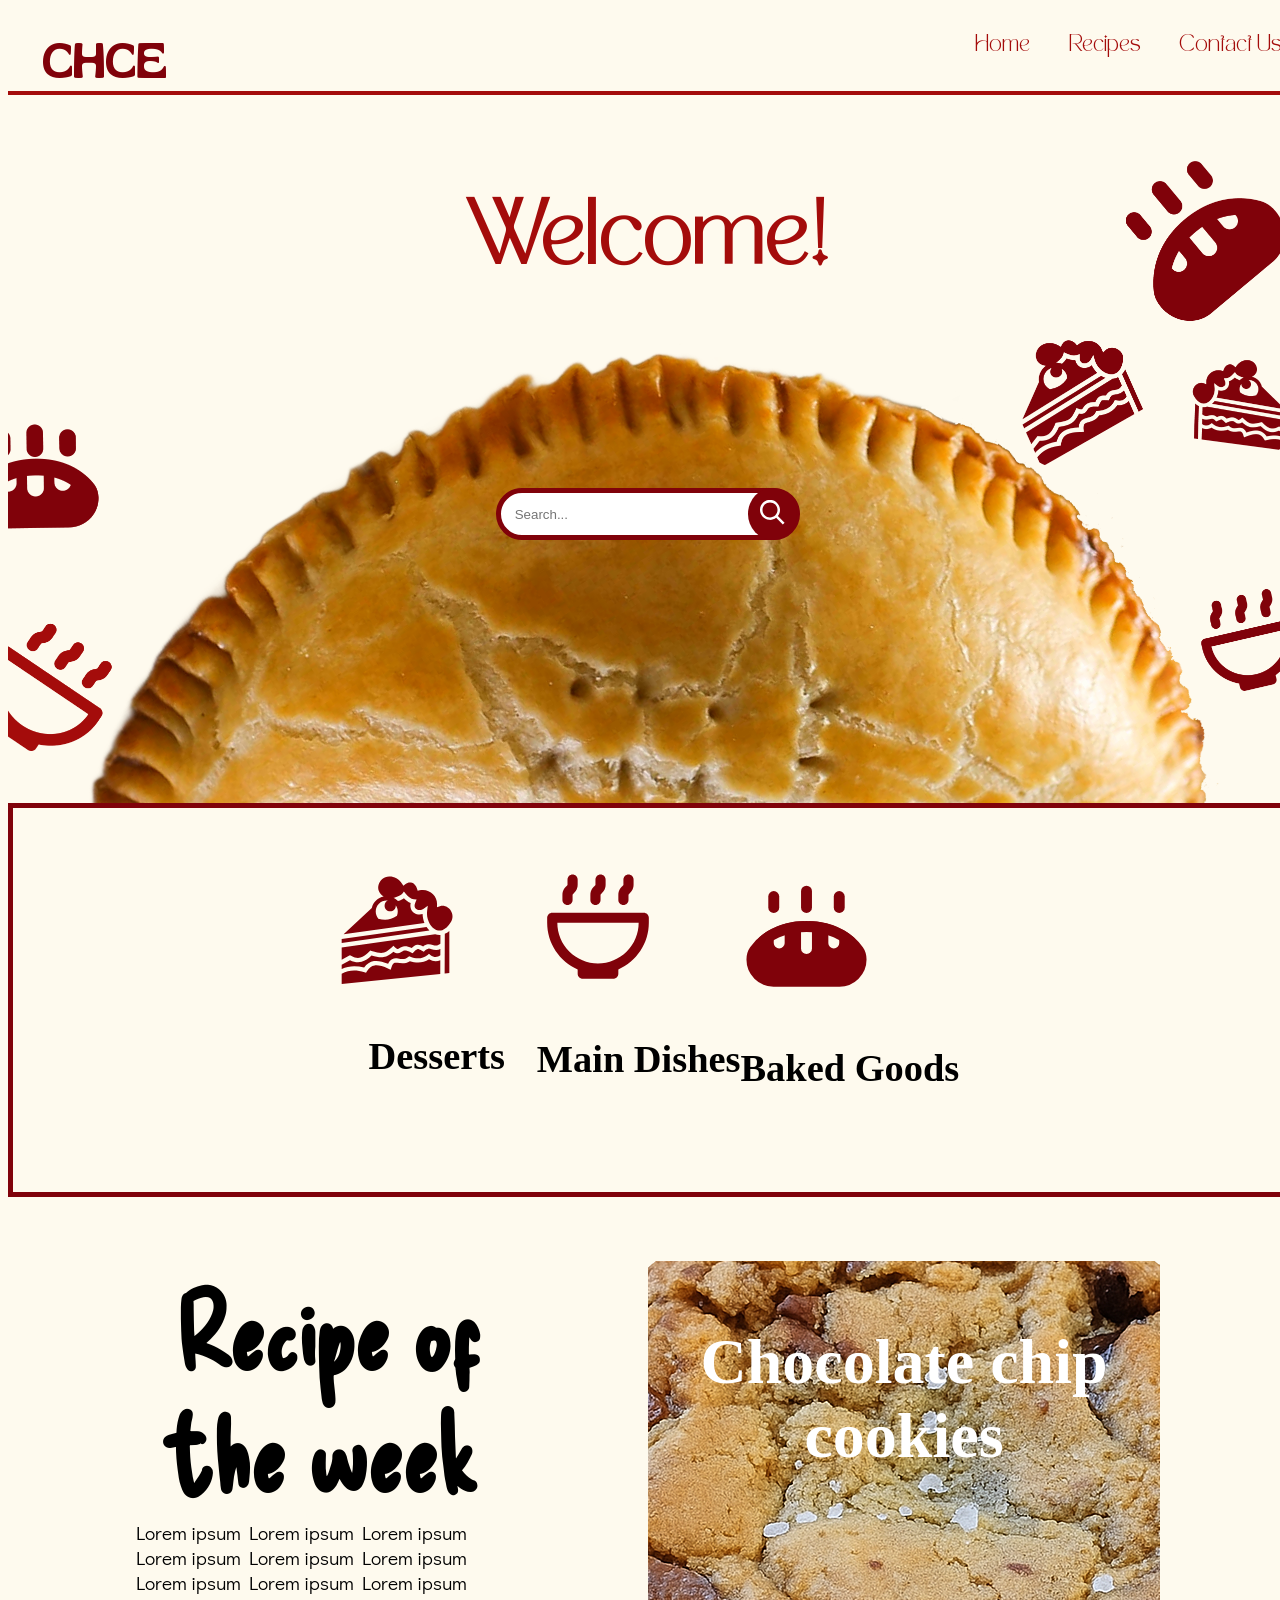
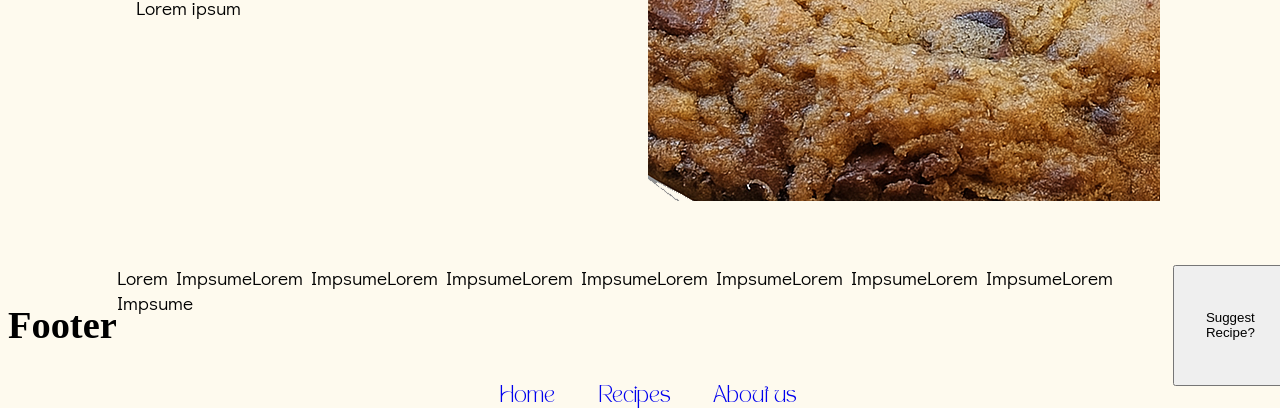
<file: index.html>
<!DOCTYPE html>
<html lang="en">
<head>
    <meta charset="UTF-8">
    <meta name="viewport" content="width=device-width, initial-scale=1.0">
    <title>Virtual Kitchen space</title>
    <link rel="stylesheet" href="styles/style.css">
    <link rel="stylesheet" href="styles/layout.css">
    
</head>
<body>

<main>


<section id="hero">

    <h1>Welcome!</h1>
<div class="search-wrapper">
    <input type="text" placeholder="Search...">
    <button class="search-btn"><svg width="25" height="25" viewBox="0 0 38 38" fill="none" xmlns="http://www.w3.org/2000/svg">
<g clip-path="url(#clip0_0_1)">
<path d="M24.5101 27.2081C21.4562 29.5804 17.613 30.6996 13.763 30.3377C9.91294 29.9758 6.34557 28.1602 3.78725 25.2604C1.22892 22.3606 -0.128004 18.5948 -0.00722569 14.7297C0.113553 10.8645 1.70295 7.19076 4.43734 4.45638C7.17172 1.72199 10.8455 0.132596 14.7106 0.0118173C18.5757 -0.108961 22.3416 1.24796 25.2414 3.80629C28.1411 6.36462 29.9568 9.93199 30.3187 13.782C30.6805 17.6321 29.5614 21.4753 27.1891 24.5291L37.3541 34.6561L34.6561 37.3541L24.5291 27.2081H24.5101ZM15.2001 26.6001C16.6972 26.6001 18.1796 26.3053 19.5627 25.7324C20.9458 25.1594 22.2025 24.3197 23.2611 23.2611C24.3197 22.2026 25.1594 20.9458 25.7323 19.5627C26.3052 18.1796 26.6001 16.6972 26.6001 15.2001C26.6001 13.7031 26.3052 12.2206 25.7323 10.8375C25.1594 9.45443 24.3197 8.1977 23.2611 7.13911C22.2025 6.08052 20.9458 5.24081 19.5627 4.6679C18.1796 4.095 16.6972 3.80013 15.2001 3.80013C12.1766 3.80013 9.27698 5.0012 7.13907 7.13911C5.00115 9.27703 3.80009 12.1767 3.80009 15.2001C3.80009 18.2236 5.00115 21.1232 7.13907 23.2611C9.27698 25.3991 12.1766 26.6001 15.2001 26.6001Z" fill="white"/>
</g>
<defs>
<clipPath id="clip0_0_1">
<rect width="38" height="38" fill="white"/>
</clipPath>
</defs>
</svg>
</button>
</div></section>

    <section id="categories">
        <span id="dessert-icon" class="category-icon">
            <img src="assets/desserticon.svg" alt="dessert">
            <h3>Desserts</h3>
        </span>

        <span id="maindishes-icon" class="category-icon">
            <img src="/assets/maindishicon.svg" alt="maindish">
            <h3>Main Dishes</h3>
        </span>

        <span id="bakedgoods-icon" class="category-icon">
            <img src="assets/breadicon.svg" alt="bakedgoods">
            <h3>Baked Goods</h3>
        </span>
    </section>

    <section id="RecipeOfTheWeek">
    <article>
        <h2>Recipe of the week</h2>
        <p>Lorem ipsum Lorem ipsum Lorem ipsum Lorem ipsum Lorem ipsum Lorem ipsum Lorem ipsum Lorem ipsum Lorem ipsum Lorem ipsum </p>
    </article>

    <div id="image">
        <h3>Chocolate chip cookies</h3>
    </div>
    </section>
    
 <main>
    <script src="scripts/components.js"></script>
    <script>

const icons = document.querySelectorAll('.category-icon');

document.addEventListener('scroll', () => {
    if(window.scrollY>100){
        icons.forEach(icon => {
        icon.style.transform = 'translate(0, 0)';
        setTimeout( icon.querySelector('h3').style.display='block',100000)
    });    
    }

});
    </script>
</body>
</html>
</file>
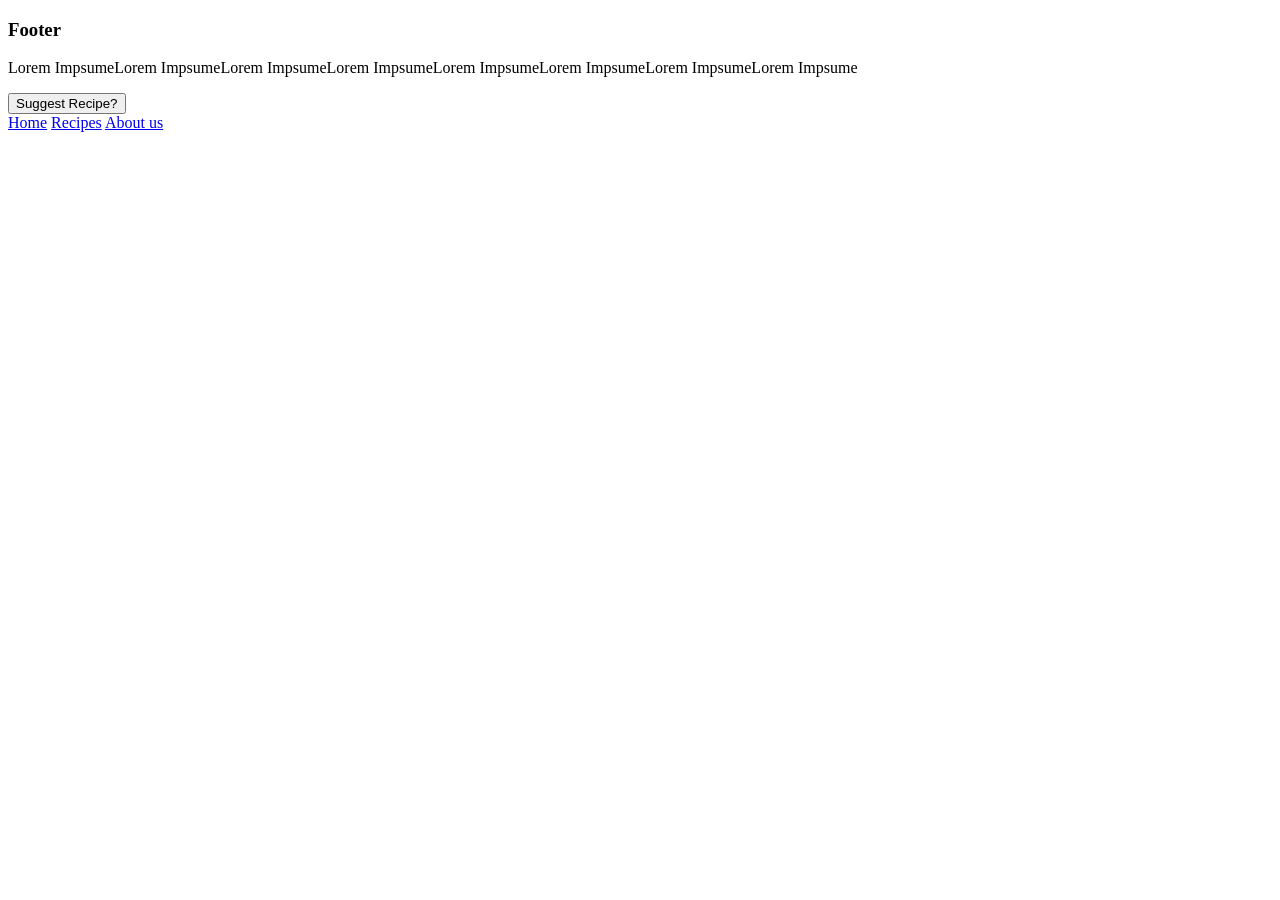
<file: footer.html>
<!DOCTYPE html>
<html lang="en">
<head>
    <meta charset="UTF-8">
    <meta name="viewport" content="width=device-width, initial-scale=1.0">
    <title>Document</title>
</head>
<body>
    
<footer>
    <div>
        <h3>Footer</h3>
        <p>Lorem ImpsumeLorem ImpsumeLorem ImpsumeLorem ImpsumeLorem ImpsumeLorem ImpsumeLorem ImpsumeLorem Impsume</p>
        <button>Suggest Recipe?</button>
    </div>
    <div>

        <nav>
            <a href="index.html">Home</a>
            <a href="pages/recipes.html">Recipes</a>
            <a href="pages/aboutus.html">About us</a>
        </nav>
    </div>
    <!-- red, width 100%, maybe just two divs -->
</footer>

</body>
</html>
</file>
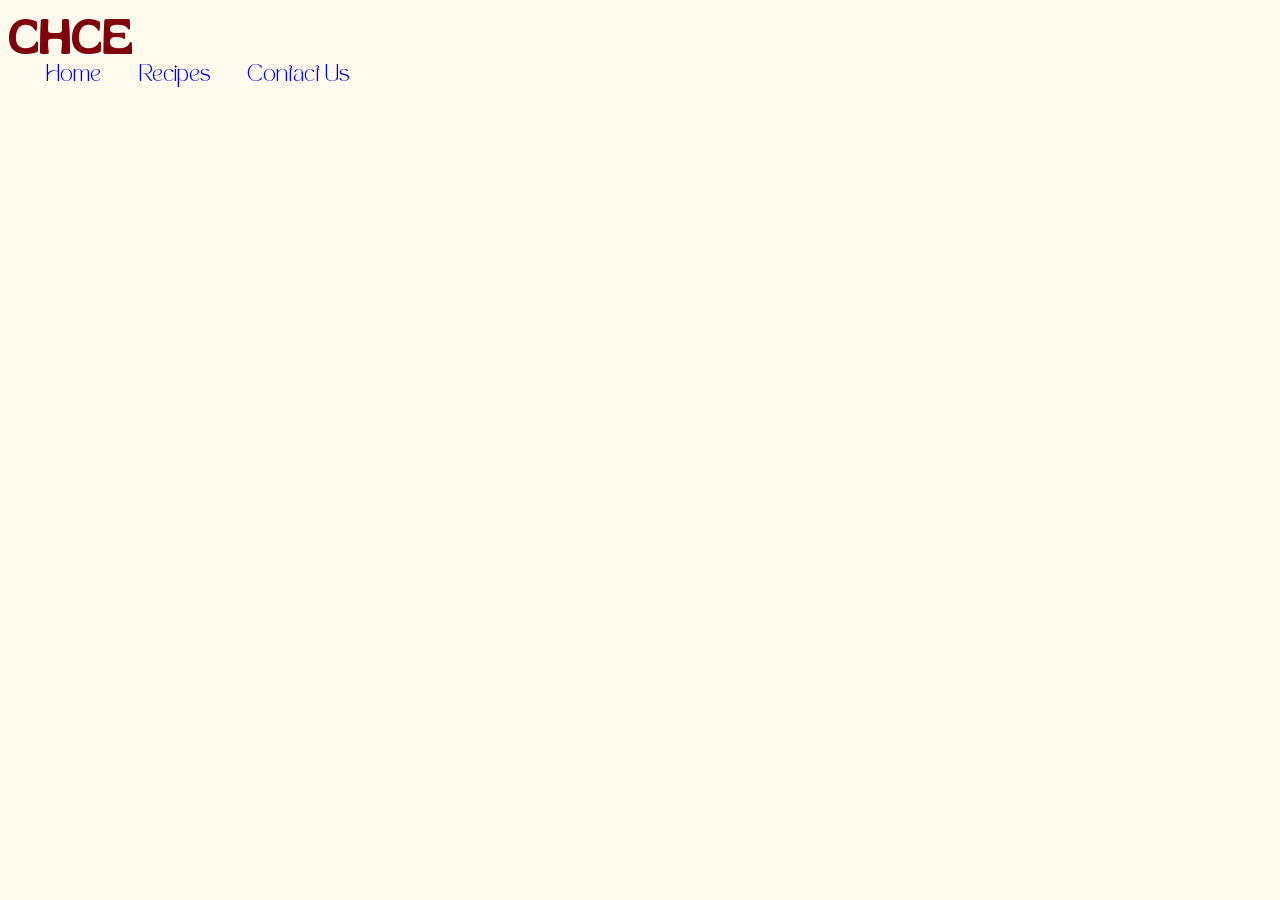
<file: header.html>
<!DOCTYPE html>
<html lang="en">
<head>
    <meta charset="UTF-8">
    <meta name="viewport" content="width=device-width, initial-scale=1.0">
    <title>Document</title>
    <link rel="stylesheet" href="styles/style.css">
</head>
<body>

        <div class="logo">CHCE</div>

        <nav>
            <a href="/index.html">Home</a>
            <a href="/pages/recipes.html">Recipes</a>
            <a href="/pages/ContactUs.html">Contact Us</a>
        </nav>


</body>
</html>
</file>
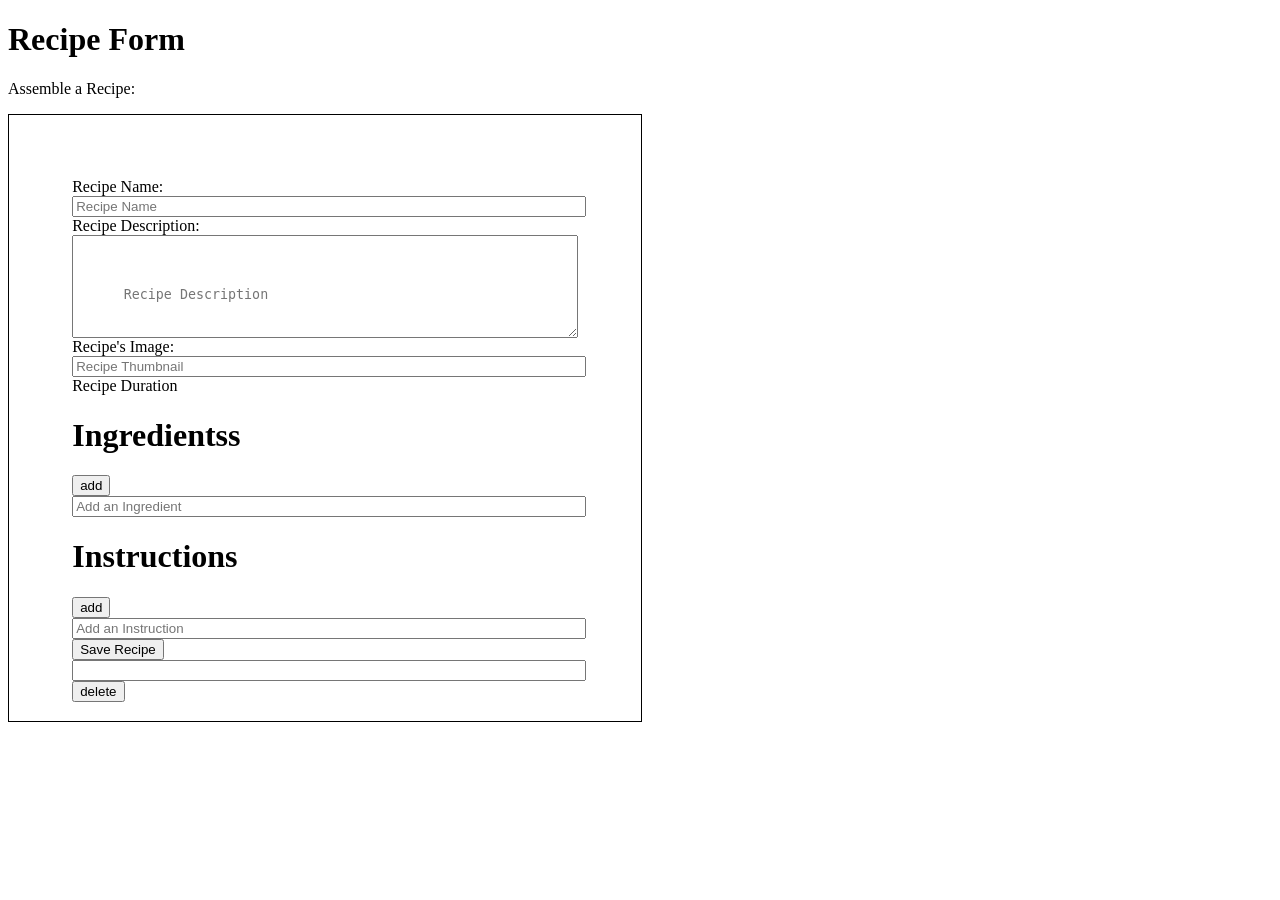
<file: pages/crud.html>
<!DOCTYPE html>
<html lang="en">
<head>
    <meta charset="UTF-8">
    <meta name="viewport" content="width=device-width, initial-scale=1.0">
    <title>Document</title>
    <link rel="stylesheet" href="/styles/crud.css">
</head>
<body>
        <div>
        <h1>Recipe Form</h1>
        <p>Assemble a Recipe:</p>            
        </div>

    <form id="recipe_form">

        <label for="name">Recipe Name:</label>
        <input type="text" name="name" id="recipe_name" placeholder="Recipe Name" required>

        <label for="description">Recipe Description:</label>
        <textarea type="text" name="description" id="recipe_description" placeholder="Recipe Description" required></textarea>

        <label for="thumbnail">Recipe's Image:</label>
        <input type="text" name="thumbnail" id="recipe_thumbnail" placeholder="Recipe Thumbnail" required>

        <label for="duration">Recipe Duration</label>
        <text type="text" name="duration" id="recipe_duration" placeholder="Recipe Duration">
        
        <div id="ingredients_inputs">
            <h1>Ingredientss</h1>
              <button type="button" onclick="addInput('ingredients')">add</button>
              <input type="text" name="ingredients" class="recipe_ingredients" placeholder="Add an Ingredient">
        </div>

        <div id="instructions_inputs">
            <h1> Instructions</h1>
              <button type="button" onclick="addInput('instructions')">add</button>
              <input type="text" name="instructions" class="recipe_instructions" placeholder="Add an Instruction">
        </div>

        <button type="submit">Save Recipe</button>
    </form>

    <section id="container" class="container" style="display:flex; flex-direction: row; justify-content: space-evenly; flex-wrap: wrap;"></section>
    <template id="template">
            <div class="recipe_card">
            <h1 class="name">Name</h1>
            <p class="description"> Description</p>
            <img src="" alt="recipe image" class="thumbnail">
            <p class="duration"></p>

            <div hidden>
             <h2>Ingredients</h2>
            <ul class="ingredients_list">
                <li class="ingredients"></li>
            </ul>       
            </div>

            <div hidden>
            <h2>Instructions</h2>
            <ol class="instructions_list">
                <li class="instructions"> </li>
            </ol>      
            </div>

            <a href="/recipepage.html?id" class="viewrecipe_btn"><button>view</button></a>
        </div>
    </template>
<input type="text" id="delete_item" name="delete">
<button id="delete_btn">delete</button>

<script src="/scripts/crud.js"></script>
</body>
</html>
</file>
<file: styles/style.css>
@import url(https://fonts.googleapis.com/css?family=Anton:regular);
@import url(https://fonts.googleapis.com/css?family=Courier+Prime:regular,italic,700,700italic);
@import url(https://fonts.googleapis.com/css?family=Delicious+Handrawn:regular);
@font-face {
  font-family: 'Gilker';
  src: url('../Fonts/gliker-regular.ttf') format('truetype');
}
@font-face {
  font-family: 'Horizon';
  src: url('../Fonts/Horizon_Regular.otf') format('truetype');
}

@font-face {
  font-family: 'tan-mon-cheri';
  src: url('../Fonts/tan-mon-cheri.ttf') format('truetype');
}

@font-face {
  font-family: 'didact-gothic';
  src: url('../Fonts/didact-gothic-regular.ttf') format('truetype');
}


                                /* General */
body{
        background-color: #FEFAEE;
}

main{
    position: absolute;
    top: 15vh;
}

section{
    display: flex;
    flex-direction: row;
}

p{
    margin:0%;
    font-size: clamp(0.5rem, 1.5vw, 2rem);
    font-family: 'didact-gothic','Franklin Gothic Medium', 'Arial Narrow', Arial, sans-serif;
}

a{
    font-size: clamp(1rem, 1vw, 2rem);
    text-wrap: nowrap;
    align-self: center;
    text-decoration: none;
}

a:hover{
    opacity: 0.7;
    text-decoration: underline solid 1px;

}

h1{
    font-family: 'tan-mon-cheri';
    font-size: 5vw;
    margin: 0%;
    width: 40%;
    text-align: center;
    font-weight:bolder;
}

h2,h3{
    /* font-family: 'gilker'; */
    font-size: 4vw;
    text-wrap: wrap;
    text-align: center;
}

h3{
    font-size: 3vw;
}

h2{
    font-size: 8vw;
}



                                 /*Header  */

header{
    display: flex;
    flex-direction: row;
    justify-content:space-between;
    position: fixed;
    top: 0%;
    width: 100%;

    color: #A40C0B;
    background-color: #FEFAEE;
    z-index: 10;
    border-bottom: #A40C0B solid 4px;

    padding: 2em;
    height: 3vh;
}

header a{
    color: #A40C0B;
}

.logo{
    width: 10%;
    height: auto;
    font-size: 3em;
    font-family: gilker;
    color:#80020A;

}

nav{
    width: 30%;
    text-align: start;
    text-wrap:none;
    font-family: 'tan-mon-cheri',  'Franklin Gothic Medium', 'Arial Narrow', Arial, sans-serif;

    display: flex;
    flex-direction: row;
    justify-content: space-evenly;
}



                                     /* Hero */
#hero{
    color:#272343;

    flex-wrap: wrap;

    background-image: url(/assets/herobg.png);
    background-size:100%;
    background-position: center;
    background-repeat: no-repeat;
    height: 60vh;
    width: 100vw;


}

#hero h1{
    width: 100%;
    color: #A40C0B;
}

#hero input{
    border: #80020A 5px solid;
    padding: 1em;
    border-radius: 30px;
    width: 20em;
}

.search-wrapper {
    position: relative;
    display: inline-block;
}

.search-wrapper input {
    padding-right: 2em; /* make space for the button */
}

.search-wrapper .search-btn {
    position: absolute;
    right: 0.2em;
    top: 50%;
    transform: translateY(-50%);
    border: none;
    background: transparent;
    cursor: pointer;
    background-color: #80020A;
    padding: 4%;
    border-radius: 100%;
}

                            /* Categories */

#categories{
    border: #80020A solid 5px;
}
#categories h3{
    transition: ease-in-out 4s display;
    transition-duration: 3s;
    display: none;
}

#categories img{
    fill: #80020A;
    width: 60%;

}
#dessert-icon {
    transform: translate(-20vw, -43vh);
    transition: transform 1s ease-in-out;
}

#maindishes-icon {
    transform: translate(35vw, -95vh);

    transition: transform 1s ease-in-out;
}

#bakedgoods-icon {
    transform: translate(30vw, -50vh);
    transition: transform 1s ease-in-out;
}

                          /* recipe things */

.RecipeCard{
    display: flex;
    flex-direction: column;
    justify-content: space-between;
    align-items: center;
    min-width: 30%;
    margin: 2%;
    padding-top: 5%;
    padding-bottom: 5%;
}

.RecipeImage{
    object-fit:cover;
    object-position: center;
    width: 100%;
    height: 100%;
}

.img_wrapper{
        border-radius: 5%;
        width: inherit;
        height: 100%;
        overflow: hidden;
}

.RecipeInfo{
    display: flex;
    flex-direction: column;
    text-align: center;
    /* height:inherit; */
    width: 100%;
    border-radius: 5%;
    background-color: white;
    height:25%;
}


                            /* Recipe of the week */

#RecipeOfTheWeek{
    flex-wrap: nowrap;
    position: relative;
    overflow-x: hidden;
    width: 100%;
    height: 60vh;
    justify-content: space-evenly;

}

#RecipeOfTheWeek article{
    width: 30%;
    display: flex;
    flex-direction: column;
    font-family: 'Delicious Handrawn';
p{
    margin: 0%;
    padding: 0%;
}

h2{
     margin: 1%;
    padding: 1%;   
}

}
#RecipeOfTheWeek #image{
    width: 40%;
    height: 100%;
    background-image: url('/assets/cookie.png');
    background-size:fill;
    background-position: center;
    background-repeat: no-repeat;
h3{
    text-align: center;
    color: white;
    font-size: 5vw;
}

}
</file>
<file: styles/layout.css>
html,body{

  width: 100vw;
  max-width: 100vw;
  overflow-x: hidden;
}

section{
  display: flex;
  flex-direction: row;
  flex-wrap: wrap;
  justify-content: center; /* or space-evenly */
  align-items: flex-start;
  z-index: 1;
}

body {
  /* background-color: red; */
  z-index: 30;
}

section{
  padding-top: 5%;
  padding-bottom: 5%;
}

div{
  display: flex;
  flex-direction: row;
  justify-content: space-evenly;
}

/* #background_wrapper{
  width: 100vw;
  height: inherit;
  position: absolute;
  top: 0%;
  left: 0%;
  overflow-x: hidden;
  z-index: 0;
}

.background_decor {
  z-index: 0;
} */

/* @media (prefers-color-scheme: light){
  *{
   color: #0d3b66;
   background-color: #faf0ca;
   
  }
} */


@media (max-width: 768px) {
#cookie_decor{
    left: 20%;
    top: 0;
    width: 100%;
}

.section_header{
  flex-wrap: nowrap;
  flex-direction: row;
}
}

@media (min-width: 480px) {


}
</file>
<file: styles/crud.css>
input{
  width: 100%;
}

#recipe_form{
width: 40%;
display: flex;
flex-direction: column;
justify-content: space-evenly;
height: 30em;
border: black 1px solid;
padding: 5%;
}

#recipe_description{
    padding: 10%;
}

.recipe_card{
    width: 20em;
}

.thumbnail{
    width: 100%;
}
</file>
